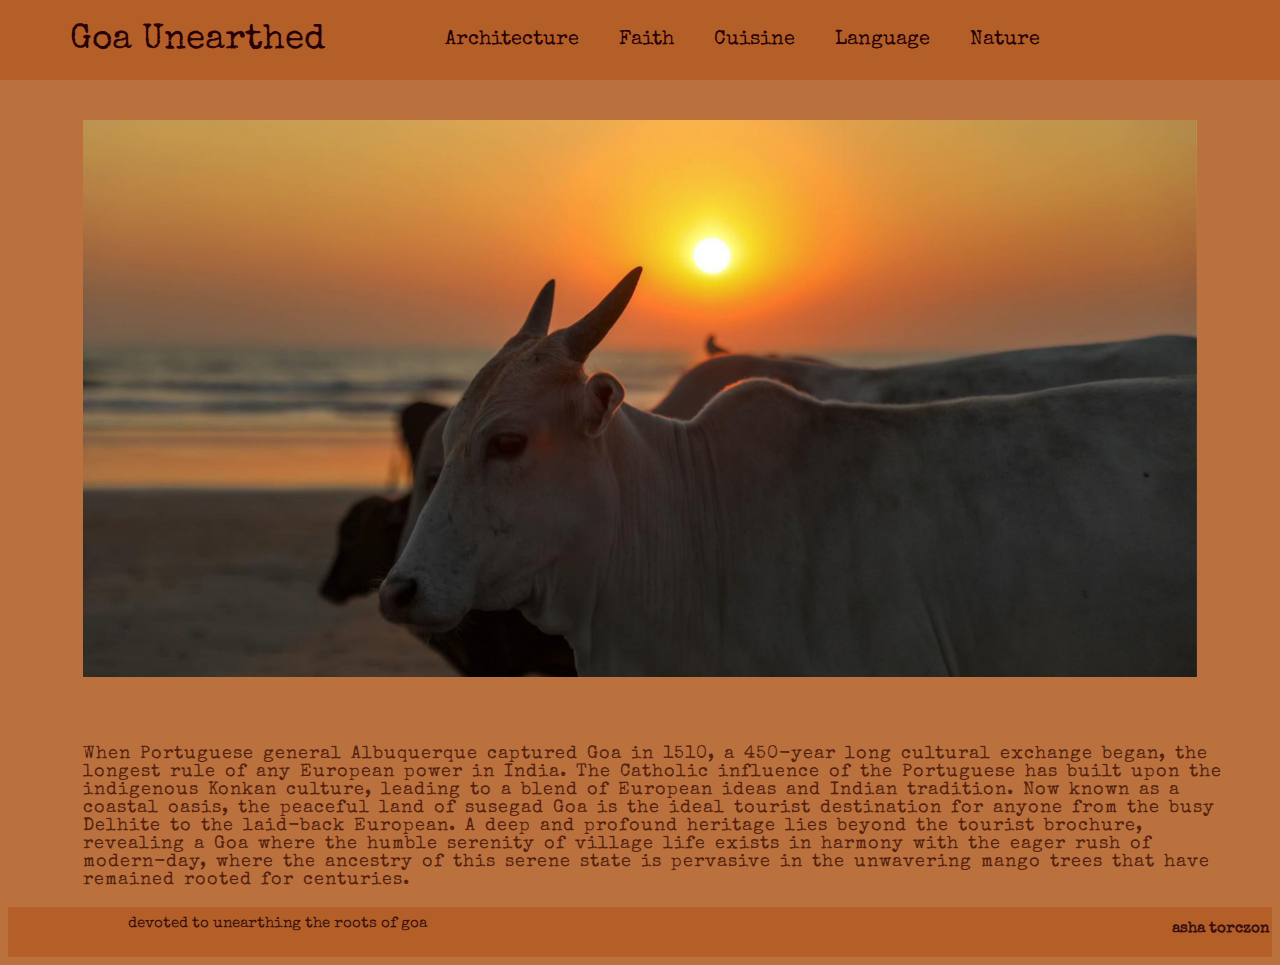
<file: index.html>
<!DOCTYPE html>
<html lang="en">
<head>
<title>Goa Unearthed</title>
<link href="https://cdn.jsdelivr.net/npm/bootstrap@5.1.3/dist/css/bootstrap.min.css" rel="stylesheet" integrity="sha384-1BmE4kWBq78iYhFldvKuhfTAU6auU8tT94WrHftjDbrCEXSU1oBoqyl2QvZ6jIW3" crossorigin="anonymous">
<link rel="stylesheet" href="style.css">
<meta charset="utf-8">
<meta name="viewport" content="width=device-width, initial-scale=1">
<link rel="preconnect" href="https://fonts.googleapis.com">
<link rel="preconnect" href="https://fonts.gstatic.com" crossorigin>
<link rel="preconnect" href="https://fonts.googleapis.com">
<link rel="preconnect" href="https://fonts.gstatic.com" crossorigin>
<link rel="preconnect" href="https://fonts.googleapis.com">
<link rel="preconnect" href="https://fonts.gstatic.com" crossorigin>
<link href="https://fonts.googleapis.com/css2?family=Beth+Ellen&family=Cookie&family=Cutive&family=Cutive+Mono&family=Dancing+Script&family=Devonshire&family=Freehand&family=Indie+Flower&family=Itim&family=Montserrat:wght@100&family=Norican&family=Patrick+Hand&family=Redressed&family=Roboto:wght@100;500&family=Sedgwick+Ave&family=Shadows+Into+Light&family=Special+Elite&display=swap" rel="stylesheet">
</link>
 <nav>
   <a class="logo" href="./index.html">Goa Unearthed</a>
   <ul><strong></strong>
      <li><a href="./architecture.html">Architecture</a></li>
      <li><a href="./faith.html">Faith</a></li>
     <li><a href="./cuisine.html">Cuisine</a></li>
     <li><a href="./language.html">Language</a></li>
     <li><a href="./nature.html">Nature</a></li>
   </ul>



 </nav>


<section>

  <div class="img-container">
    <div class="banner-text">
      <h2>"Such a sense does not exist anywhere else in India, or, indeed, anywhere else in the world." <br> -Maria Aurora Cuto </h2>
    </div>
    <img src="./assets/img/index/index-1.jpg" alt ="Morjim Sunsets" width=100% class="banner-img active">
    <img src="./assets/img/index/index-2.jpg" alt ="Coconut" width=100% class="banner-img">
    <img src="./assets/img/index/index-3.jpg" alt ="Coconut" width=100% class="banner-img">


    </div>
<div class="normal">
  <p>
    When Portuguese general Albuquerque captured Goa in 1510, a 450-year long cultural exchange began, the longest rule of any European power in India. The Catholic influence of the Portuguese has built upon the indigenous Konkan culture, leading to a blend of European ideas and Indian tradition. Now known as a coastal oasis, the peaceful land of susegad Goa is the ideal tourist destination for anyone from the busy Delhite to the laid-back European. A deep and profound heritage lies beyond the tourist brochure, revealing a Goa where the humble serenity of village life exists in harmony with the eager rush of modern-day, where the ancestry of this serene state is pervasive in the unwavering mango trees that have remained rooted for centuries.
    </p>
</div>




</section>
<footer>
  <span>
    devoted to unearthing the roots of goa
  </span>
  <h5>
    asha torczon
  </h5>
</footer>
</body>
<script src="script.js"></script>
</html>
</file>
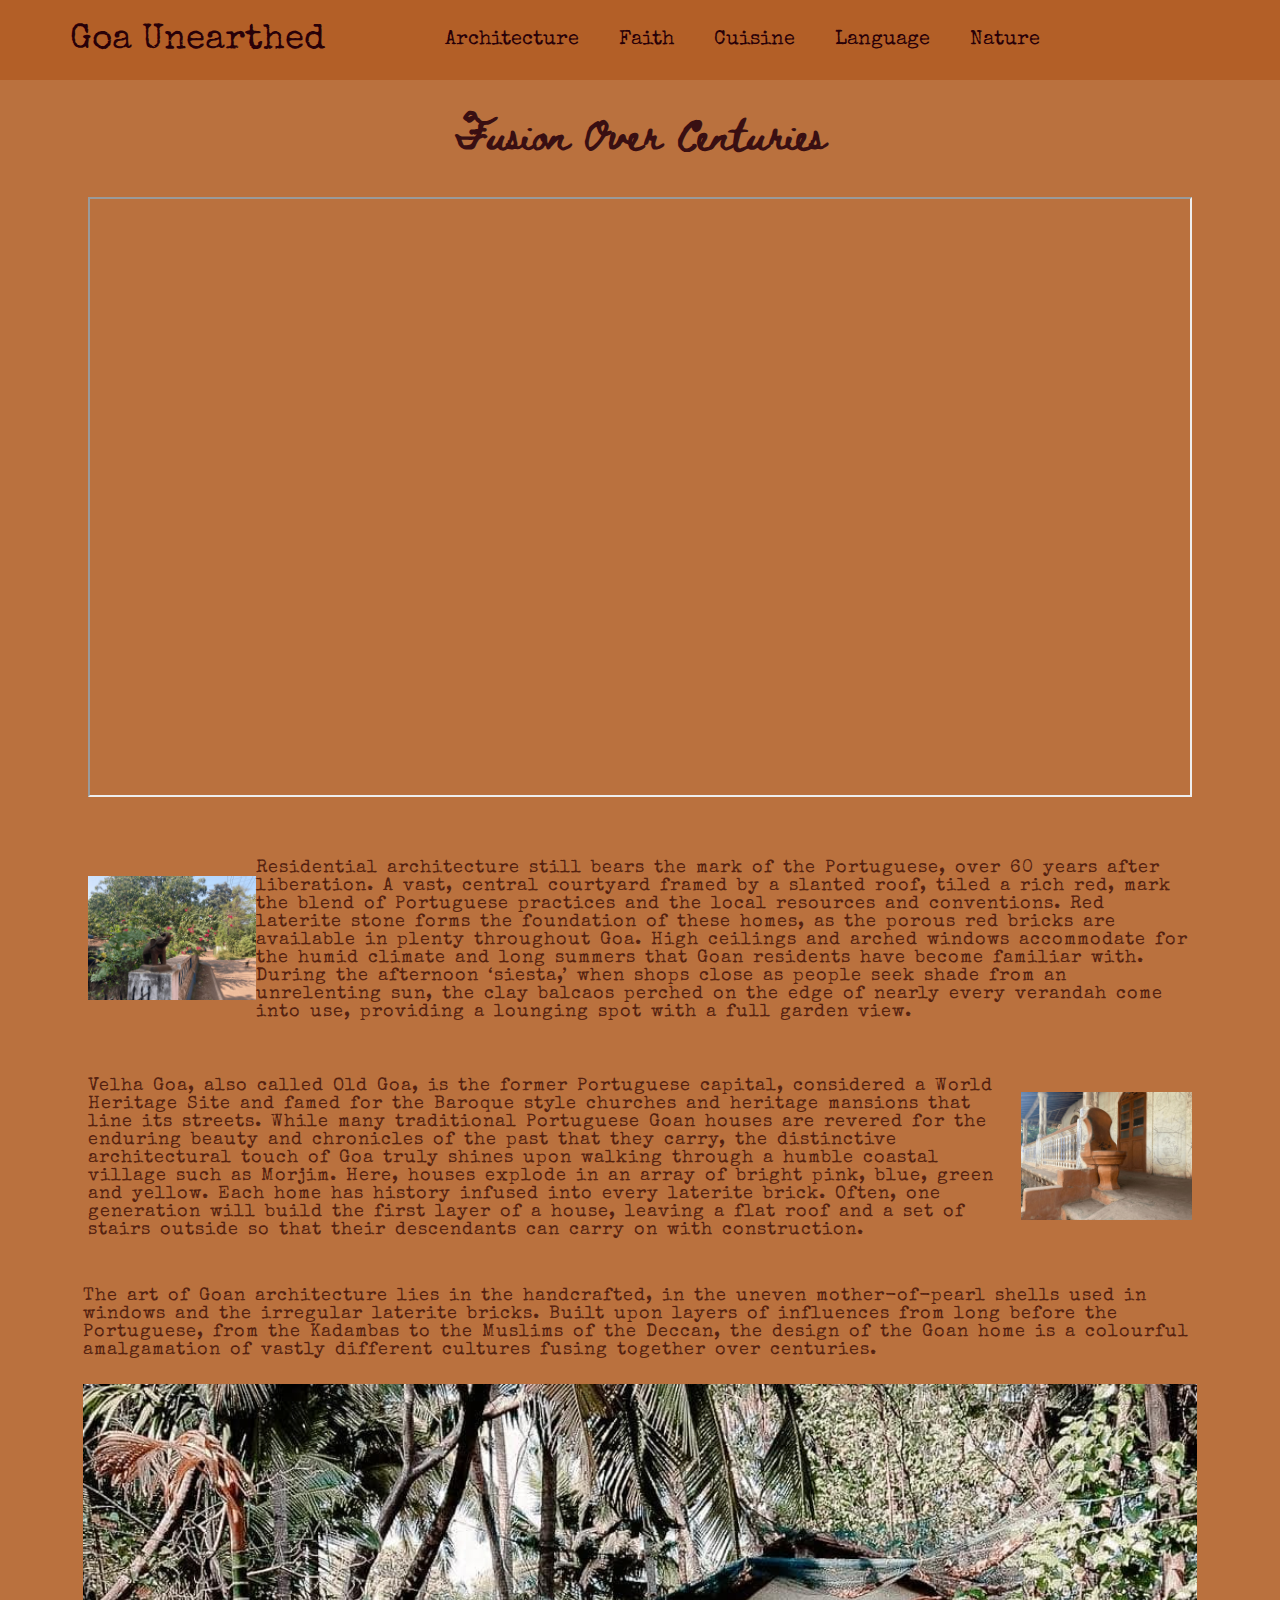
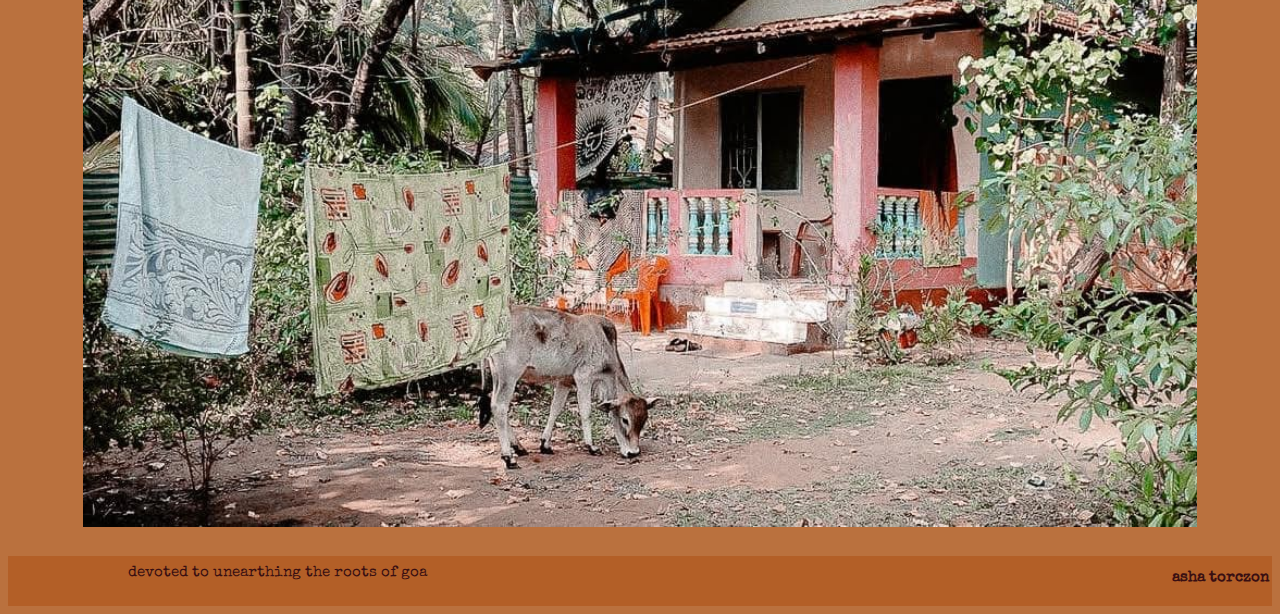
<file: architecture.html>
<!DOCTYPE html>
<html lang="en">
<head>
<title>Architecture of Goa</title>
<link href="https://cdn.jsdelivr.net/npm/bootstrap@5.1.3/dist/css/bootstrap.min.css" rel="stylesheet" integrity="sha384-1BmE4kWBq78iYhFldvKuhfTAU6auU8tT94WrHftjDbrCEXSU1oBoqyl2QvZ6jIW3" crossorigin="anonymous">
<link rel="stylesheet" href="style.css">
<meta charset="utf-8">
<meta name="viewport" content="width=device-width, initial-scale=1">

<link rel="preconnect" href="https://fonts.googleapis.com">
<link rel="preconnect" href="https://fonts.gstatic.com" crossorigin>
<link href="https://fonts.googleapis.com/css2?family=Beth+Ellen&family=Cookie&family=Cutive&family=Cutive+Mono&family=Dancing+Script&family=Devonshire&family=Freehand&family=Indie+Flower&family=Itim&family=Montserrat:wght@100&family=Norican&family=Patrick+Hand&family=Redressed&family=Roboto:wght@100;500&family=Sedgwick+Ave&family=Shadows+Into+Light&family=Special+Elite&display=swap" rel="stylesheet">
</link>

</head>
<body>

  <nav>
    <a class="logo" href="./index.html">Goa Unearthed</a>
    <ul><strong></strong>
       <li><a href="./architecture.html">Architecture</a></li>
       <li><a href="./faith.html">Faith</a></li>
      <li><a href="./cuisine.html">Cuisine</a></li>
      <li><a href="./language.html">Language</a></li>
      <li><a href="./nature.html">Nature</a></li>
    </ul>
 
 
 
  </nav>
  <section>
    <h3>
      Fusion Over Centuries
    </h3>

  
    <div class="border3">
      <iframe width = 450px height = 600px
      src=" https://youtube.com/embed/K2T-tDN8wAY">
     
      </iframe>
  </div>

 
  <div class="border1">


      <div class="row">
        <div class="col">
          <img src="./assets/img/architecture/Elephant.jpg" alt ="Goan House" width=100%>
        </div>
        <div class="col">
          <p>
            
            Residential architecture still bears the mark of the Portuguese, over 60 years after liberation. A vast, central courtyard framed by a slanted roof, tiled a rich red, mark the blend of Portuguese practices and the local resources and conventions. Red laterite stone forms the foundation of these homes, as the porous red bricks are available in plenty throughout Goa. High ceilings and arched windows accommodate for the humid climate and long summers that Goan residents have become familiar with.     
            During the afternoon ‘siesta,’ when shops close as people seek shade from an unrelenting sun, the clay balcaos perched on the edge of nearly every verandah come into use, providing a lounging spot with a full garden view.
          </p>
        </div>
      </div>
      <div class="row">
        <div class="col">
          <p>

            Velha Goa, also called Old Goa, is the former Portuguese capital, considered a World Heritage Site and famed for the Baroque style churches and heritage mansions that line its streets. While many traditional Portuguese Goan houses are revered for the enduring beauty and chronicles of the past that they carry, the distinctive architectural touch of Goa truly shines upon walking through a humble coastal village such as Morjim. Here, houses explode in an array of bright pink, blue, green and yellow. Each home has history infused into every laterite brick. Often, one generation will build the first layer of a house, leaving a flat roof and a set of stairs outside so that their descendants can carry on with construction.
            </p>
            
        </div>
        <div class="col">
          <img src="./assets/img/architecture/2.jpg" alt ="Balcao" width=100%>
        </div>
      </div>
 
    </div>

<div class="normal">
  <p>
    The art of Goan architecture lies in the handcrafted, in the uneven mother-of-pearl shells used in windows and the irregular laterite bricks. Built upon layers of influences from long before the Portuguese, from the Kadambas to the Muslims of the Deccan, the design of the Goan home is a colourful amalgamation of vastly different cultures fusing together over centuries.
  </p>
</div>

  
<div class="border2">
  <img src="./assets/img/architecture/house.jpg" alt ="Goan House" width=100%>
</div>


</section>
<footer>
  <span>
    devoted to unearthing the roots of goa
  </span>
  <h5>
    asha torczon
  </h5>
</footer>

</body>

</html>
</file>
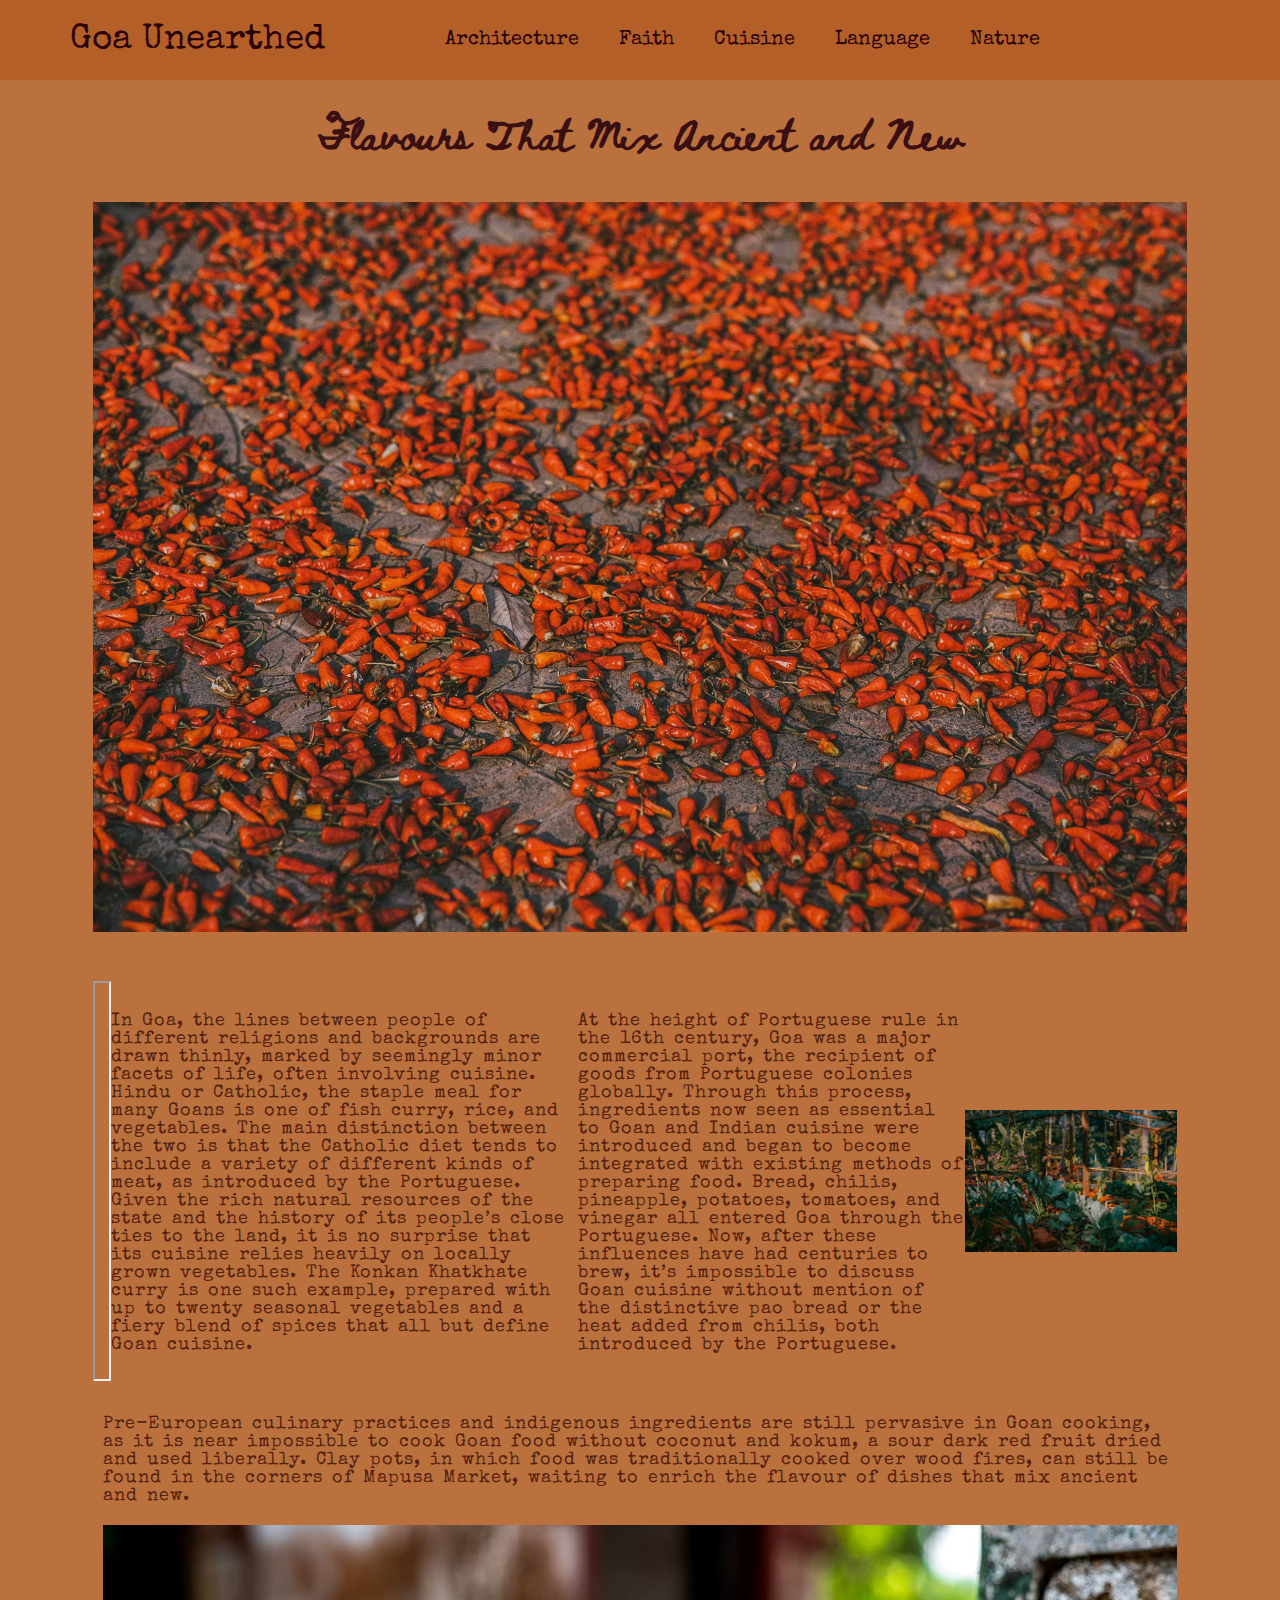
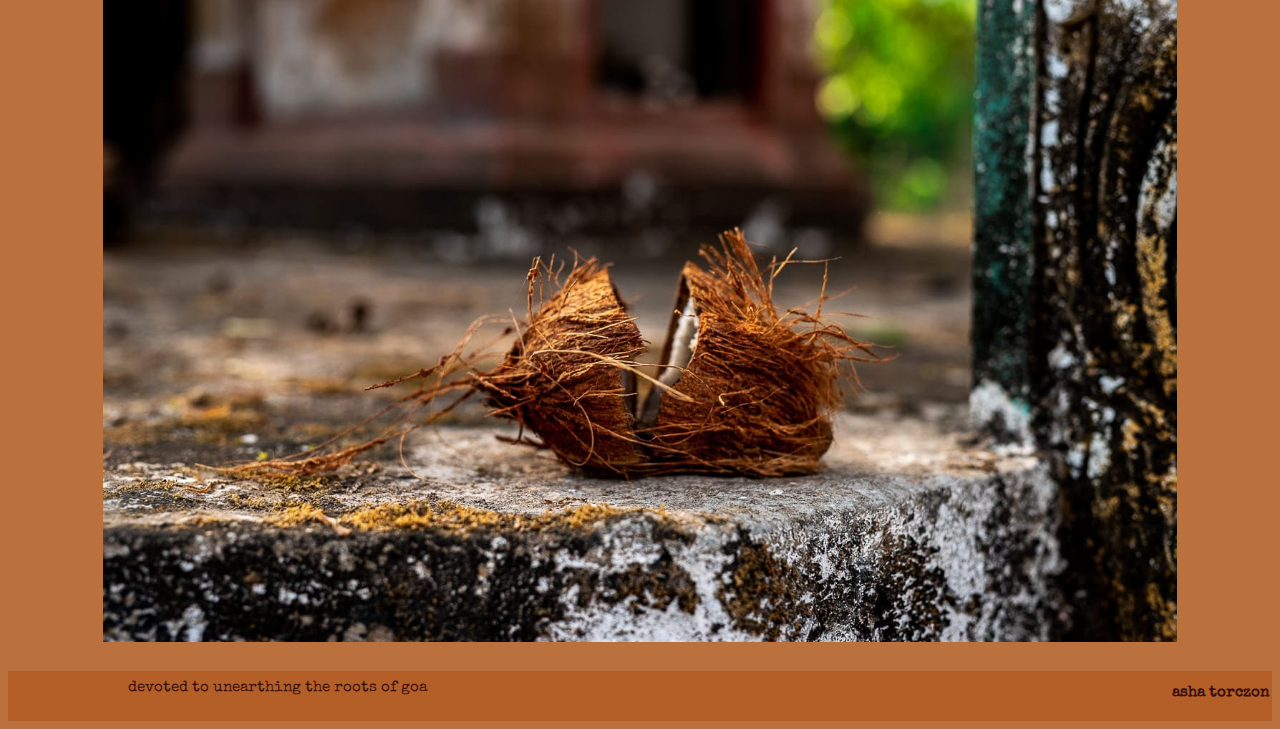
<file: cuisine.html>
<!DOCTYPE html>
<html lang="en">
<head>
<title>Cuisine of Goa</title>
<link href="https://cdn.jsdelivr.net/npm/bootstrap@5.1.3/dist/css/bootstrap.min.css" rel="stylesheet" integrity="sha384-1BmE4kWBq78iYhFldvKuhfTAU6auU8tT94WrHftjDbrCEXSU1oBoqyl2QvZ6jIW3" crossorigin="anonymous">
<link rel="stylesheet" href="style.css">
<meta charset="utf-8">
<meta name="viewport" content="width=device-width, initial-scale=1">
<link href="https://fonts.googleapis.com/css2?family=Beth+Ellen&family=Cookie&family=Cutive&family=Cutive+Mono&family=Dancing+Script&family=Devonshire&family=Freehand&family=Indie+Flower&family=Itim&family=Montserrat:wght@100&family=Norican&family=Patrick+Hand&family=Redressed&family=Roboto:wght@100;500&family=Sedgwick+Ave&family=Shadows+Into+Light&family=Special+Elite&display=swap" rel="stylesheet">
</link>
<body>
</head>
<body>

  <nav>
    <a class="logo" href="./index.html">Goa Unearthed</a>
    <ul><strong></strong>
       <li><a href="./architecture.html">Architecture</a></li>
       <li><a href="./faith.html">Faith</a></li>
      <li><a href="./cuisine.html">Cuisine</a></li>
      <li><a href="./language.html">Language</a></li>
      <li><a href="./nature.html">Nature</a></li>
    </ul>
 
 
 
  </nav>
  <section>
  <h3>
Flavours That Mix Ancient and New
  </h3>

  <div class="border4">
    <img src="./assets/img/cuisine/chili.jpg" alt ="Coconut" width=100%>
  </div>

  

<div class="border2">


    <div class="row">

      <div class="col">
        <iframe width="450" height="400"
        src="https://www.youtube.com/embed/GKEccQQ0F_4">.
        </iframe>
    </div>
    <div class="col">
      <p>
        In Goa, the lines between people of different religions and backgrounds are drawn thinly, marked by seemingly minor facets of life, often involving cuisine. Hindu or Catholic, the staple meal for many Goans is one of fish curry, rice, and vegetables. The main distinction between the two is that the Catholic diet tends to include a variety of different kinds of meat, as introduced by the Portuguese.
        Given the rich natural resources of the state and the history of its people’s close ties to the land, it is no surprise that its cuisine relies heavily on locally grown vegetables. The Konkan Khatkhate curry is one such example, prepared with up to twenty seasonal vegetables and a fiery blend of spices that all but define Goan cuisine.
      </p>
    </div>
 

  <div class="row">

    <div class="col">
    <p>

      At the height of Portuguese rule in the 16th century, Goa was a major commercial port, the recipient of goods from Portuguese colonies globally. Through this process, ingredients now seen as essential to Goan and Indian cuisine were introduced and began to become integrated with existing methods of preparing food. Bread, chilis, pineapple, potatoes, tomatoes, and vinegar all entered Goa through the Portuguese. Now, after these influences have had centuries to brew, it’s impossible to discuss Goan cuisine without mention of the distinctive pao bread or the heat added from chilis, both introduced by the Portuguese. 
    </p>
        </div>
  <div class="col">
   <img src="./assets/img/cuisine/garden.jpg" alt ="Goan Food" width=100%>
  </div>
  </div>
</div>

<div class="border1">
  <p>
Pre-European culinary practices and indigenous ingredients are still pervasive in Goan cooking, as it is near impossible to cook Goan food without coconut and kokum, a sour dark red fruit dried and used liberally. Clay pots, in which food was traditionally cooked over wood fires, can still be found in the corners of Mapusa Market, waiting to enrich the flavour of dishes that mix ancient and new.
  </p>

</div>
 

<div class="border1">
  <img src="./assets/img/cuisine/open coconut.jpg" alt ="Coconut" width=100%>
</div>

</section>

<footer>
  <span>
    devoted to unearthing the roots of goa
  </span>
  <h5>
    asha torczon
  </h5>
</footer>

</body>
</html>
</file>
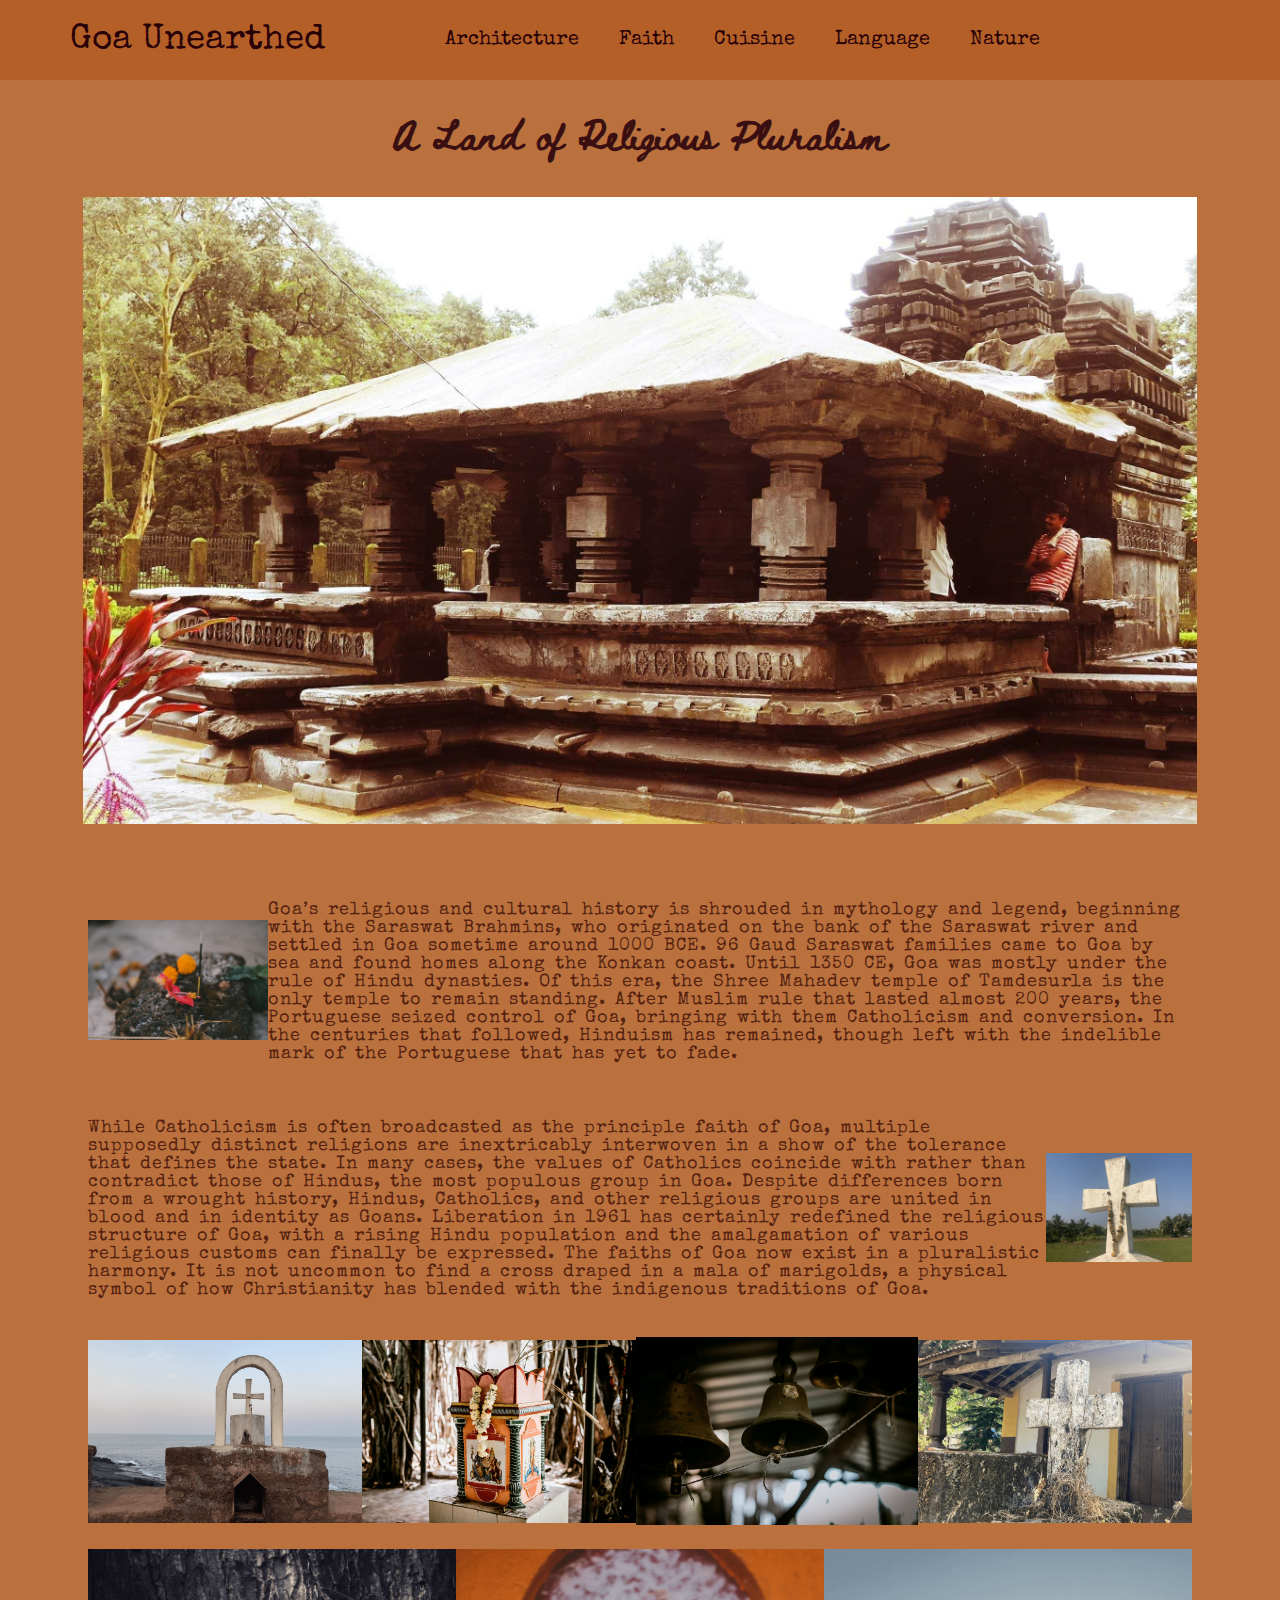
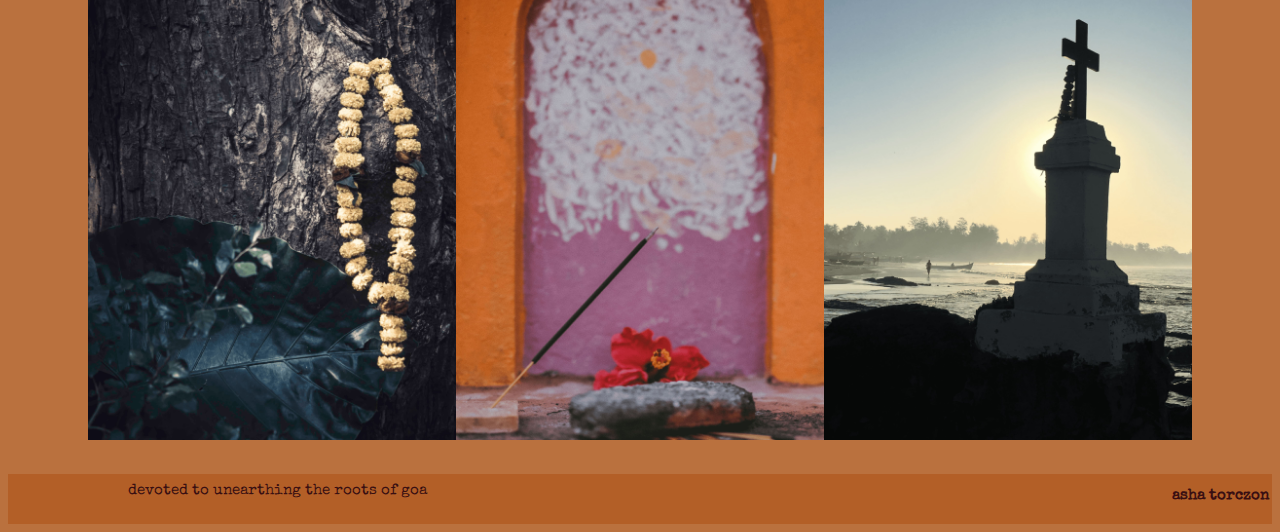
<file: faith.html>
<!DOCTYPE html>
<html lang="en">
<head>
<title>Faith in Goa</title>
<link href="https://cdn.jsdelivr.net/npm/bootstrap@5.1.3/dist/css/bootstrap.min.css" rel="stylesheet" integrity="sha384-1BmE4kWBq78iYhFldvKuhfTAU6auU8tT94WrHftjDbrCEXSU1oBoqyl2QvZ6jIW3" crossorigin="anonymous">
<link rel="stylesheet" href="style.css">
<meta charset="utf-8">
<meta name="viewport" content="width=device-width, initial-scale=1">
<link href="https://fonts.googleapis.com/css2?family=Beth+Ellen&family=Cookie&family=Cutive&family=Cutive+Mono&family=Dancing+Script&family=Devonshire&family=Freehand&family=Indie+Flower&family=Itim&family=Montserrat:wght@100&family=Norican&family=Patrick+Hand&family=Redressed&family=Roboto:wght@100;500&family=Sedgwick+Ave&family=Shadows+Into+Light&family=Special+Elite&display=swap" rel="stylesheet">
</link>
</head>
<body>


  <nav>
    <a class="logo" href="./index.html">Goa Unearthed</a>
    <ul><strong></strong>
       <li><a href="./architecture.html">Architecture</a></li>
       <li><a href="./faith.html">Faith</a></li>
      <li><a href="./cuisine.html">Cuisine</a></li>
      <li><a href="./language.html">Language</a></li>
      <li><a href="./nature.html">Nature</a></li>
    </ul>
 
 
 
  </nav>

<h3>
  A Land of Religious Pluralism
</h3>



<section>

<div class="border2">
  <img src="./assets/img/faith/tamdesurla.jpg" alt ="Tamde Surla" width=100%>
</div>


<div class="normal">
  <p>
   
  </p>
</div>

   
<div class="border1">


    <div class="row">
      <div class="col">
        <img src="./assets/img/faith/flower.jpg" alt ="Malas" width=100%>
      </div>
      <div class="col">
        <p>
          Goa’s religious and cultural history is shrouded in mythology and legend, beginning with the Saraswat Brahmins, who originated on the bank of the Saraswat river and settled in Goa sometime around 1000 BCE. 96 Gaud Saraswat families came to Goa by sea and found homes along the Konkan coast. Until 1350 CE, Goa was mostly under the rule of Hindu dynasties. Of this era, the Shree Mahadev temple of Tamdesurla is the only temple to remain standing.
          
          After Muslim rule that lasted almost 200 years, the Portuguese seized control of Goa, bringing with them Catholicism and conversion. In the centuries that followed, Hinduism has remained, though left with the indelible mark of the Portuguese that has yet to fade. 
        </p>
      </div>
    </div>
    <div class="row">
      <div class="col">
        <p>
          While Catholicism is often broadcasted as the principle faith of Goa, multiple supposedly distinct religions are inextricably interwoven in a show of the tolerance that defines the state. In many cases, the values of Catholics coincide with rather than contradict those of Hindus, the most populous group in Goa. Despite differences born from a wrought history, Hindus, Catholics, and other religious groups are united in blood and in identity as Goans.
          Liberation in 1961 has certainly redefined the religious structure of Goa, with a rising Hindu population and the amalgamation of various religious customs can finally be expressed. The faiths of Goa now exist in a pluralistic harmony. It is not uncommon to find a cross draped in a mala of marigolds, a physical symbol of how Christianity has blended with the indigenous traditions of Goa.
          </p>
      </div>
      <div class="col">
  
          <img src="./assets/img/faith/cross.jpg" alt ="Cross with Malas" width=100%>
  
      </div>
    </div>
    <div class="padding-bottom">
      <div class="row">
        <div class="col">

            <img src="./assets/img/faith/christianity.jpg" alt ="Cross on the Beach" width=100%>

        </div>
        <div class="col">

            <img src="./assets/img/faith/treetemple.jpg" alt ="Tree Temple" width=100%>

        </div>
        <div class="col">

             <img src="./assets/img/faith/bell.jpg" alt ="Bells" width=100%>

        </div>
        
        <div class="col">

          <img src="./assets/img/faith/another cross.jpg" alt ="Another Cross" width=100%>

     </div>
    </div>
      <div class="row">


        <div class="col">
          <img src="./assets/img/faith/mala on tree.jpg" alt ="Mala" width=100%>
        </div>

        <div class="col">
          <img src="./assets/img/faith/incense.jpg" alt ="Incense" width=100%>
        </div>

        <div class="col">
          <img src="./assets/img/faith/crossonbeach.jpg" alt ="Incense" width=100%>
      </div>
      
      </div>
      </div>

  </section>

  <footer>
    <span>
      devoted to unearthing the roots of goa
    </span>
    <h5>
      asha torczon
    </h5>
  </footer>
  
</body>
</html>
</file>
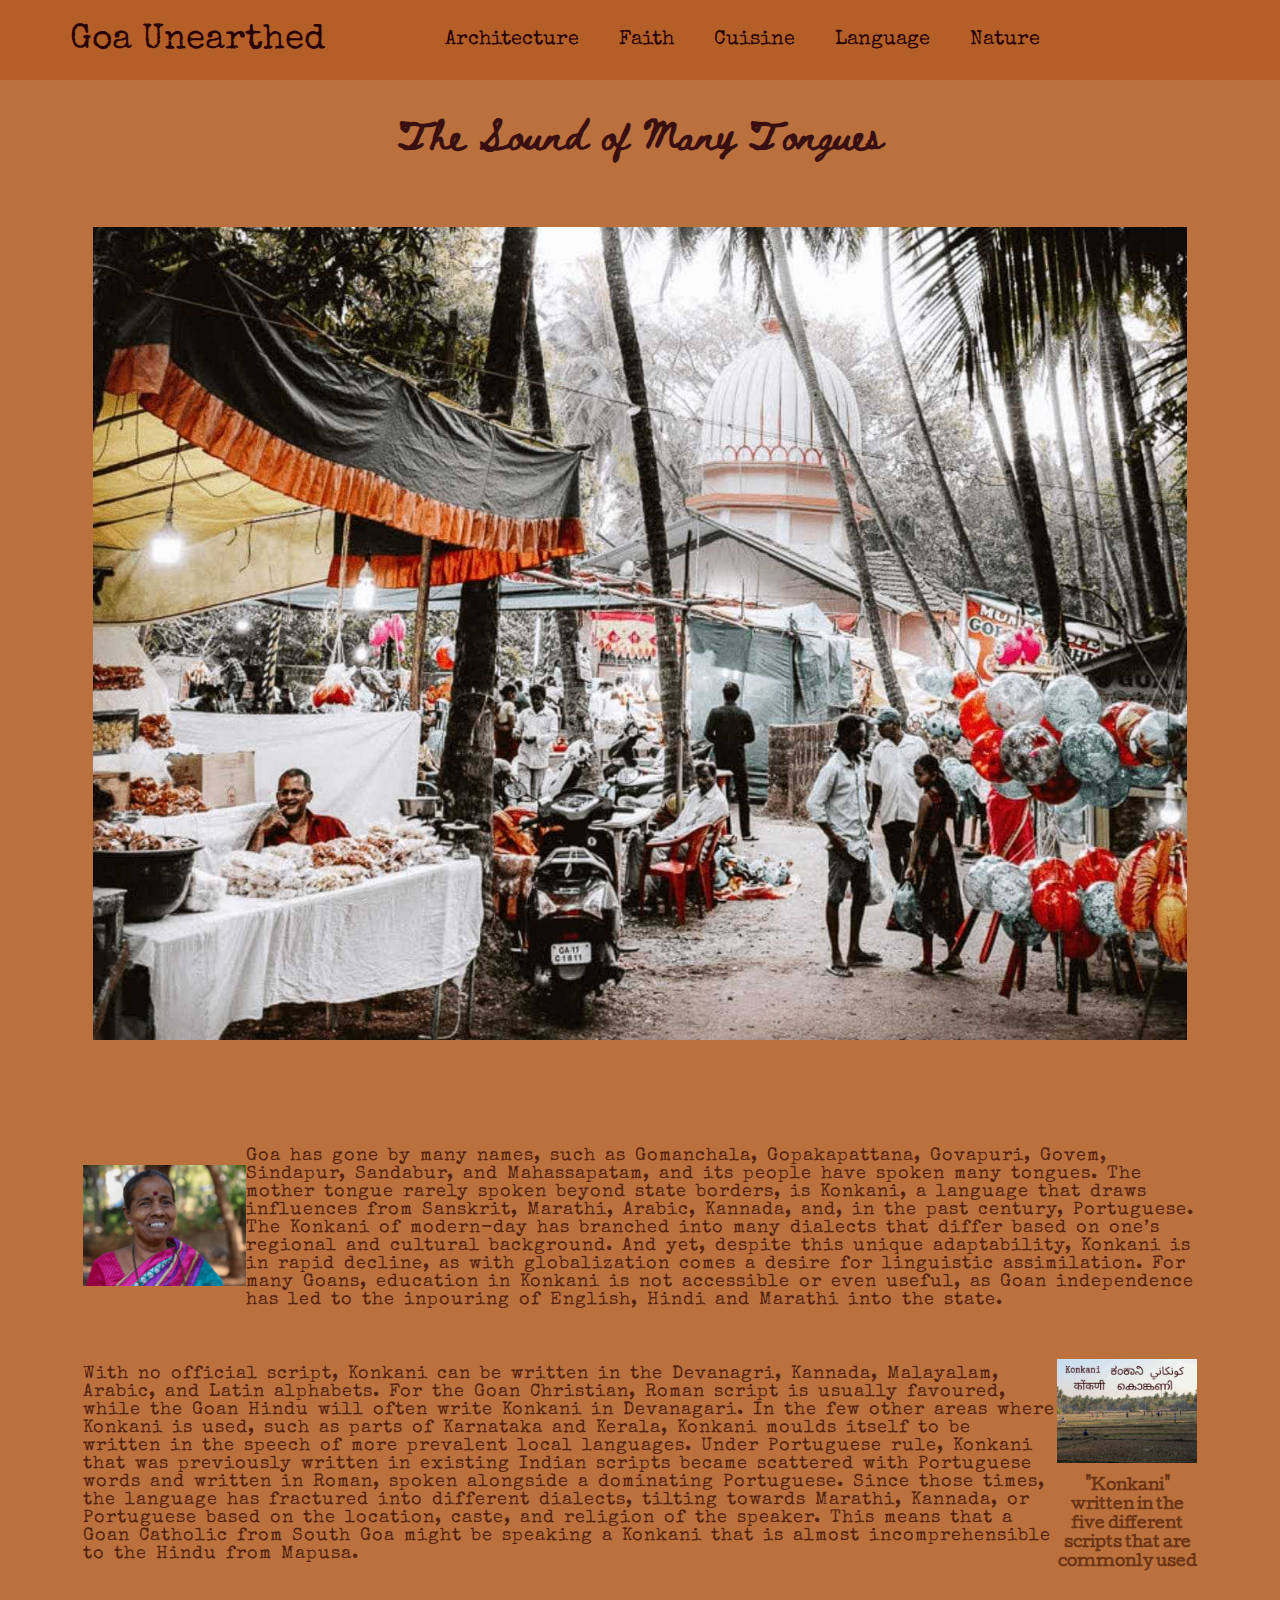
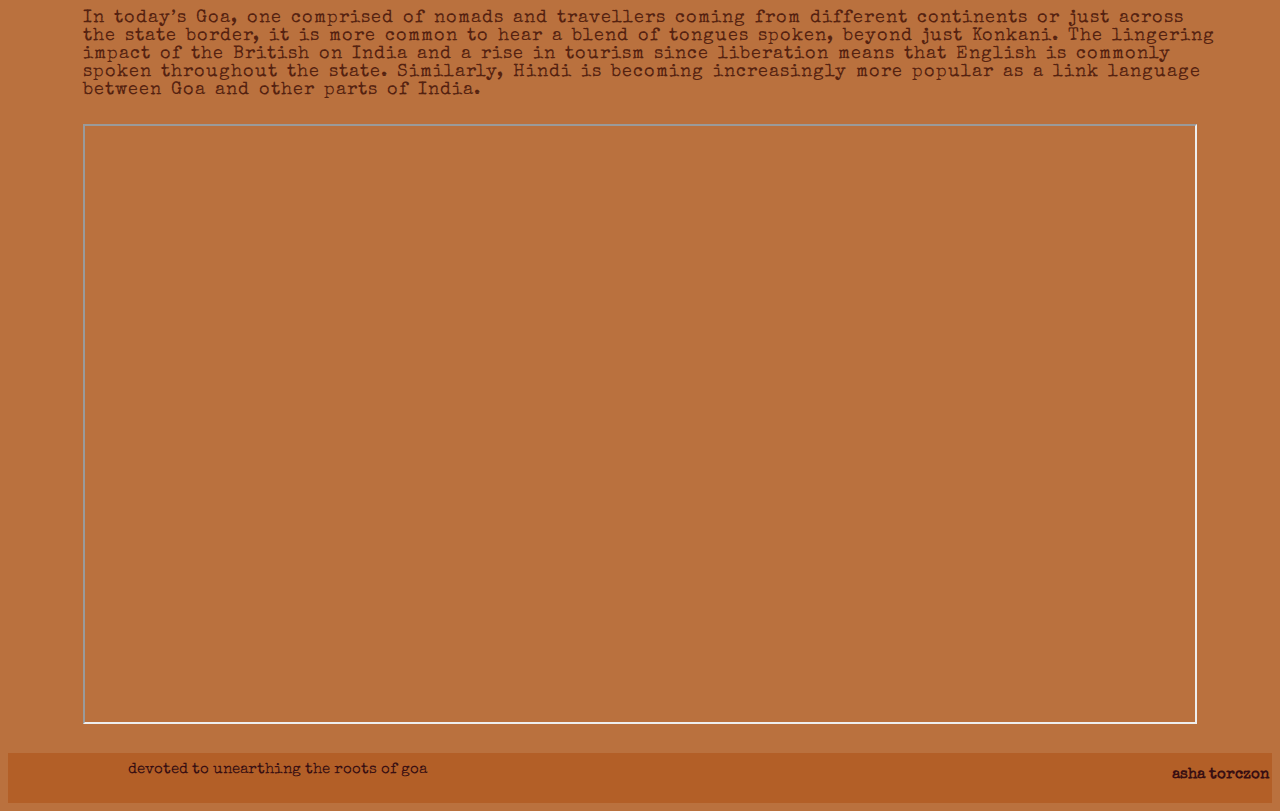
<file: language.html>
<!DOCTYPE html>
<html lang="en">
<head>
<title>Languages of Goa</title>
<link href="https://cdn.jsdelivr.net/npm/bootstrap@5.1.3/dist/css/bootstrap.min.css" rel="stylesheet" integrity="sha384-1BmE4kWBq78iYhFldvKuhfTAU6auU8tT94WrHftjDbrCEXSU1oBoqyl2QvZ6jIW3" crossorigin="anonymous">
<link rel="stylesheet" href="style.css">
<meta charset="utf-8">
<meta name="viewport" content="width=device-width, initial-scale=1">
<link href="https://fonts.googleapis.com/css2?family=Beth+Ellen&family=Cookie&family=Cutive&family=Cutive+Mono&family=Dancing+Script&family=Devonshire&family=Freehand&family=Indie+Flower&family=Itim&family=Montserrat:wght@100&family=Norican&family=Patrick+Hand&family=Redressed&family=Roboto:wght@100;500&family=Sedgwick+Ave&family=Shadows+Into+Light&family=Special+Elite&display=swap" rel="stylesheet">
</link>
<body>

  <nav>
    <a class="logo" href="./index.html">Goa Unearthed</a>
    <ul><strong></strong>
       <li><a href="./architecture.html">Architecture</a></li>
       <li><a href="./faith.html">Faith</a></li>
      <li><a href="./cuisine.html">Cuisine</a></li>
      <li><a href="./language.html">Language</a></li>
      <li><a href="./nature.html">Nature</a></li>
    </ul>
 
 
 
  </nav>

  

  <section>
    <h3>
      The Sound of Many Tongues
    </h3>
    <div class="row">
      <div class="img-container">
      <img src="./assets/img/language/people.jpg" alt ="Goan House" width=100%>
      </div>
      </div>

<div class="border0">


        <div class="row">
          <div class="col">
            <img src="./assets/img/language/mira.jpg" alt ="Mira" width=100%>  
          </div>
          <div class="col">
            <p>
              Goa has gone by many names, such as Gomanchala, Gopakapattana, Govapuri, Govem, Sindapur, Sandabur, and Mahassapatam, and its people have spoken many tongues. The mother tongue rarely spoken beyond state borders, is Konkani, a language that draws influences from Sanskrit, Marathi, Arabic, Kannada, and, in the past century, Portuguese. The Konkani of modern-day has branched into many dialects that differ based on one’s regional and cultural background. And yet, despite this unique adaptability, Konkani is in rapid decline, as with globalization comes a desire for linguistic assimilation. For many Goans, education in Konkani is not accessible or even useful, as Goan independence has led to the inpouring of English, Hindi and Marathi into the state.

            </p>
          </div>
          
      </div>
      <div class="row">
        <div class="col">

<p>
  With no official script, Konkani can be written in the Devanagri, Kannada, Malayalam, Arabic, and Latin alphabets. For the Goan Christian, Roman script is usually favoured, while the Goan Hindu will often write Konkani in Devanagari. In the few other areas where Konkani is used, such as parts of Karnataka and Kerala, Konkani moulds itself to be written in the speech of more prevalent local languages. Under Portuguese rule, Konkani that was previously written in existing Indian scripts became scattered with Portuguese words and written in Roman, spoken alongside a dominating Portuguese. Since those times, the language has fractured into different dialects, tilting towards Marathi, Kannada, or Portuguese based on the location, caste, and religion of the speaker. This means that a Goan Catholic from South Goa might be speaking a Konkani that is almost incomprehensible to the Hindu from Mapusa.
</p>
        </div>
        <div class="col">
          <img src="./assets/img/language/konkani.jpg" alt ="Konkani" width=100%>
          <div class="img-label">
          <b>
            "Konkani" written in the five different scripts that are commonly used
          </b>
          </div>
        </div>
      </div>
    </div>
 
  </div>

<div class="normal">
  <p>
         
    In today’s Goa, one comprised of nomads and travellers coming from different continents or just across the state border, it is more common to hear a blend of tongues spoken, beyond just Konkani. The lingering impact of the British on India and a rise in tourism since liberation means that English is commonly spoken throughout the state. Similarly, Hindi is becoming increasingly more popular as a link language between Goa and other parts of India.
    
            </p>
</div>

        
  <div class="border2">
    <iframe width=500px height = 600px
    src="https://www.youtube.com/embed/YFqtONwxgSE">
          </iframe>
        </div>
        
  </section>
  

      <footer>
        <span>
          devoted to unearthing the roots of goa
        </span>
        <h5>
          asha torczon
        </h5>
      </footer>
</body>
</html>
</file>
<file: style.css>
:root {
  --clr-background-color: #BA713E;
  --clr-text-main: #552210;
  --clr-text-dark: #280008;
  --clr-text-light: #6C3314;
  --clr-hover: #CB926C;
  --clr-h3: #390f12;
  --clr-h2: #6C3314;
  --clr-footer: #B35F27;
  --clr-nav: #B35F27;
}



* {
  box-sizing: border-box;
}

body {
  padding: 0;
  background-color: var(--clr-background-color);
  text-decoration: none;
  font-family: "Montserrat", sans-serif;
  margin-top: 100px;


}
nav {
  display: flex;
  padding: 10px 20px;
  position: fixed;
  top: 0;
  left: 0;
  width: 100%;
  background-color: var(--clr-nav);
  z-index: 10;
}
nav ul {
  list-style: none;
  padding:0;
  margin: 0;
  overflow: hidden;
  font-size: 20px;
  margin-left: 100px;
  display: flex;
  justify-content: center;
  flex-wrap: wrap;
  background-color: var(--clr-nav);
  font-family: "Special Elite", serif;


}

nav ul li {
  list-style: none;
  padding: 20px;
  text-align: center;


}

nav ul li a {
  text-decoration: none;
  color: var(--clr-text-dark);
  font-size: 20px;

}

nav ul li:hover {
 
  color: var(--clr-text-dark);
}


nav a:hover {
  color: var(--clr-text-light);
}

.logo {
  text-decoration: none;
  font-family: "Special Elite", cursive;
  text-decoration: none;
  color: var(--clr-text-dark);
  font-size: 35px;
  margin-left: 50px;
  align-self: center;
}

.logo a:hover {
  color: var(--clr-text-main);
}

h2 {
font-family: "Beth Ellen", sans-serif;
color: var(--clr-h2);
text-align: center;
float: none;
text-decoration: none;
font-size: 25px;
line-height: 2;
}



section {
  padding: 0px 50px;
}

p {
  text-align: left;
  display: flex;
  justify-content: center;
  left: 50%;
  font-family: "Special Elite", monospace;
  color: var(--clr-text-main);
  font-size: 18px;
  letter-spacing: 1px;
  word-spacing: 3px;

}

iframe {
  width: 100%

}

h3{
  font-family: "Beth Ellen", cursive;
  font-size: 30px;
  text-align: center;
  border: none;
  margin-top: 10px;
  color: var(--clr-h3);

}

.container {
  padding-bottom: 30px;
  padding-top: 0;


}

.img-container {

  position: relative;

  padding-bottom: 50px;
  padding-top: 20px;
  padding-left: 25px;
  padding-right: 25px;

}

.img-container h2 {
  position: absolute;
  left: 50%;
  transform: translate(-50%, 20%);




}

.img-container h4 {
  position: absolute;
  left: 50%;
  transform: translate(-50%, 300%);



}

.row {
  display: flex;
  align-items: center;
padding: 10px;
  

}

.rowreverse {
  flex-direction: row-reverse;
}

col {
  padding: 10px;
}

.row-center {
display: flex;
justify-content: center;

}

.banner-img {
  display: none;
}

.banner-img.active {
  display: block;
  animation-name: fade-in;
  animation-duration: 0.5s;
}

@keyframes fade-in {
  0% {
    opacity: 0;
  }
  100% {
    opacity: 1;
  }
}

.banner-text {
  display: none;


}

.banner-text.active {
  display: block;
}

footer {
  background-color: var(--clr-footer);
  padding: 0px;
  display: flex;
  justify-content: left;
  align-items: left;
  height: 50px;
  
}

span {
  font-family: "Special Elite", serif;
  color: var(--clr-h3);
  font-size: 15px;
}


footer span {
  position: absolute;
  transform: translate(40%, 60%);
}

h5 {
  padding: 0px;
  margin: 0px;
  font-family: "Special Elite", serif;
  color: var(--clr-h3);
  font-size: 15px;
}

footer h5 {
  position: absolute;
  transform: translate(1200%, 90%);
}

.img-label {
  width: 100%;
  text-align: center;
  font-family: "Cutive";
  color: var(--clr-text-light);
  font-size: 15px;
  padding-top: 7px;
  

}

.normal {
  margin-left: 25px;
  margin-top: 10px;
}

.border0 {
  margin: 15px;
}
.border1 {
  margin: 20px;
}

.border2 {
  margin: 25px;
}

.border3 {
  margin: 30px
}

.border4 {
  margin:35px;
}

.padding-bottom {
  padding-bottom: 10;
}

.padding-top {
  padding-top: 30px;
}
</file>
